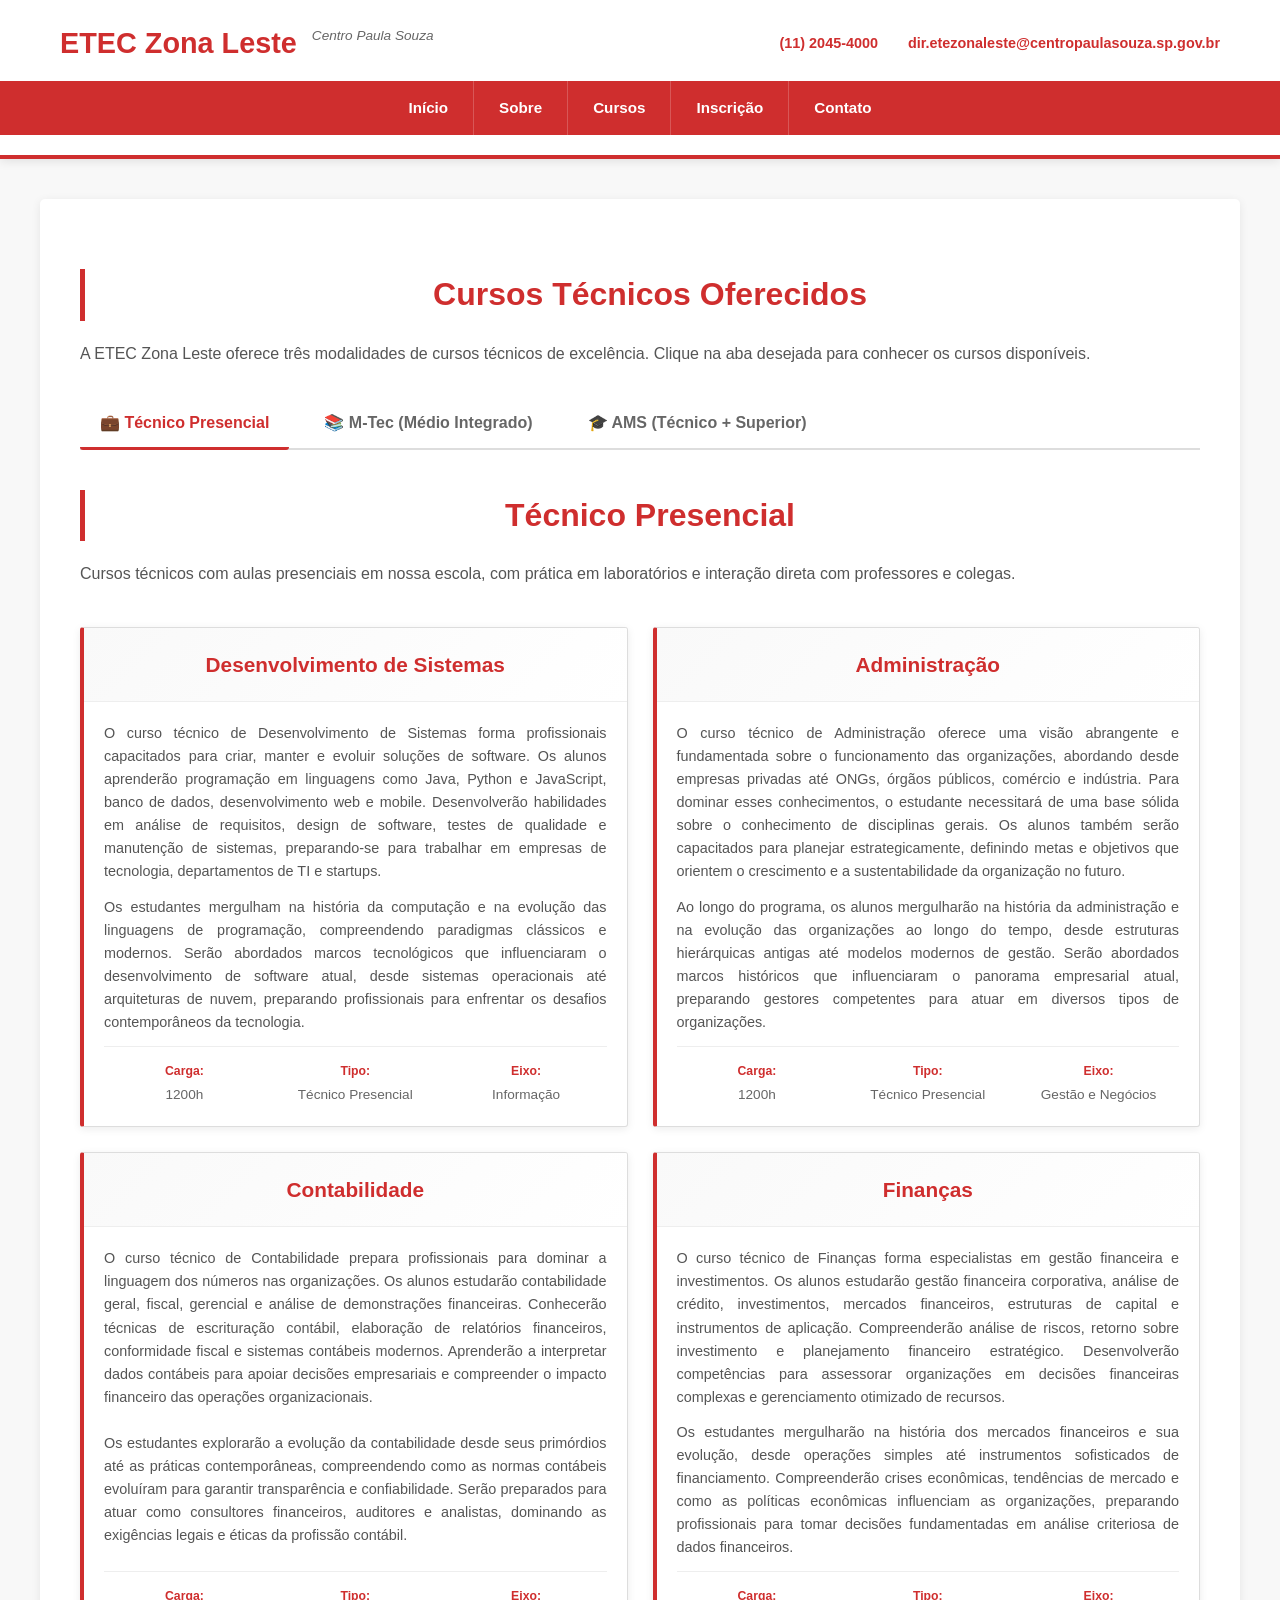
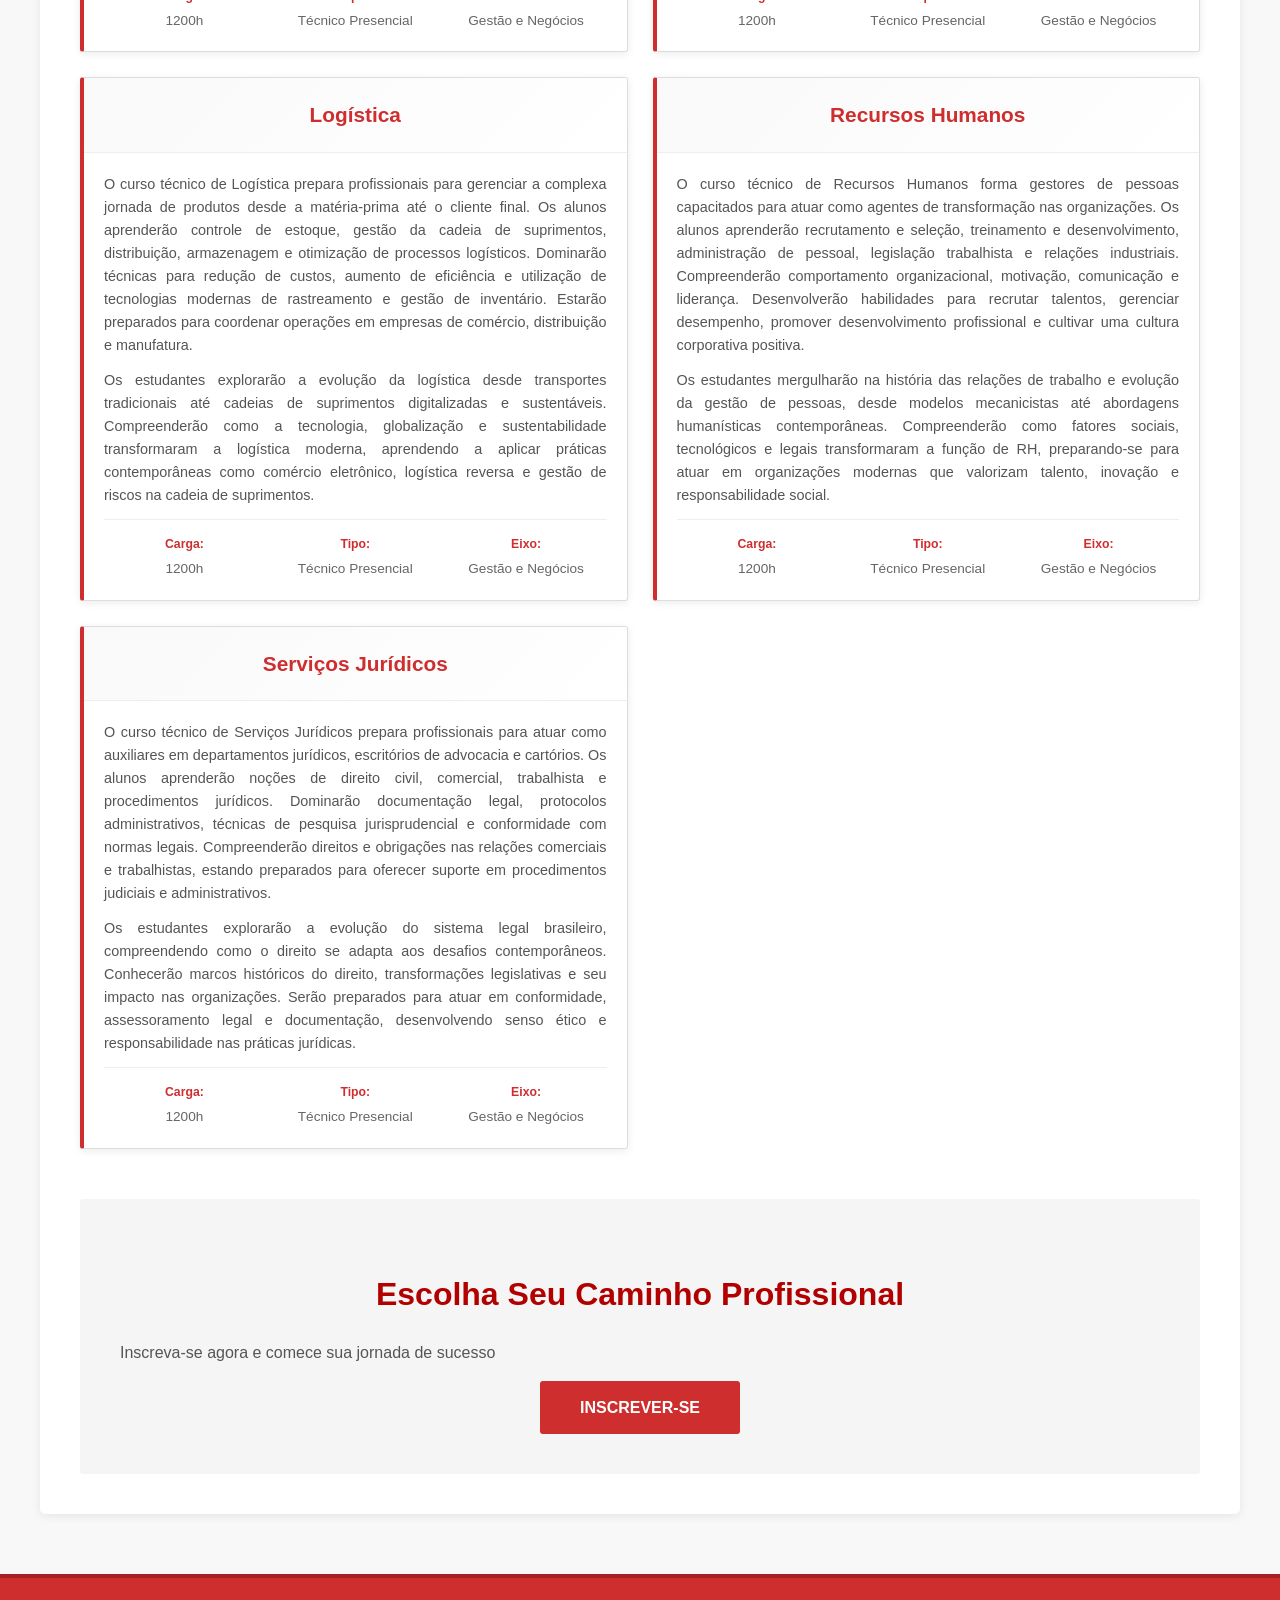
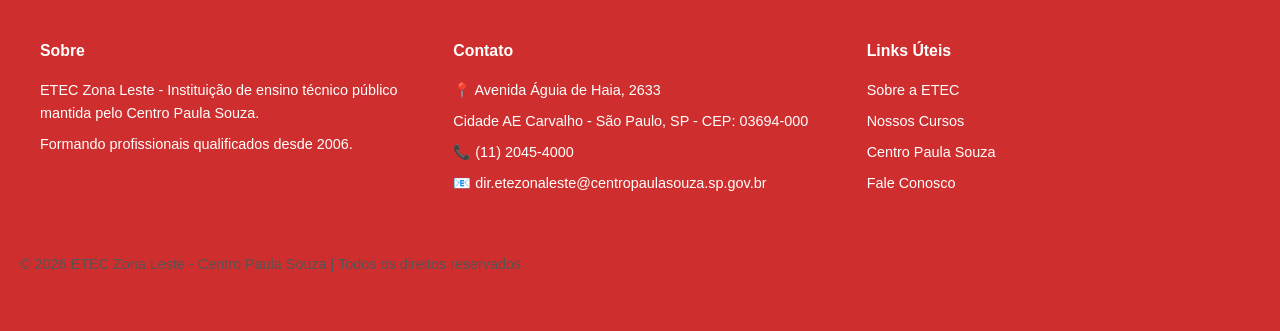
<file: cursos.html>
<!DOCTYPE html>
<html lang="pt-br">
<head>
    <meta charset="UTF-8">
    <meta name="viewport" content="width=device-width, initial-scale=1.0">
    <title>Cursos - ETEC Zona Leste</title>
    <link rel="stylesheet" href="style.css">
    <link rel="stylesheet" href="cursos.css">
</head>
<body>

<header>
    <div class="header-top">
        <div class="logo-section">
            <h1>ETEC Zona Leste</h1>
            <p>Centro Paula Souza</p>
        </div>
        <div class="header-contact">
            <span><a href="tel:+551120454000">(11) 2045-4000</a></span>
            <span><a href="mailto:dir.etezonaleste@centropaulasouza.sp.gov.br">dir.etezonaleste@centropaulasouza.sp.gov.br</a></span>
        </div>
    </div>
    <nav>
        <a href="index.html">Início</a>
        <a href="sobre.html">Sobre</a>
        
        <div class="nav-item">
            <a href="cursos.html">Cursos</a>
            <div class="dropdown-menu">
                <a href="cursos.html#tecnicos">Cursos Técnicos - Modalidade Presencial</a>
                <a href="cursos.html#mtec">Ensino Médio Integrado ao Técnico (M-Tec)</a>
                <a href="cursos.html#ams">Articulação dos Ensinos Médios - Técnico e Superior (AMS)</a>
            </div>
        </div>
        
        <a href="inscricao.php">Inscrição</a>
        <a href="contato.php">Contato</a>
    </nav>
</header>

<div class="container">
    <h2>Cursos Técnicos Oferecidos</h2>
    <p style="margin-bottom: 30px;">
        A ETEC Zona Leste oferece três modalidades de cursos técnicos de excelência. 
        Clique na aba desejada para conhecer os cursos disponíveis.
    </p>

    <!-- ===== ABAS DE NAVEGAÇÃO ===== -->
    <div class="tabs-container">
        <button class="tab-btn active" onclick="mostrarAba('presencial')">
            💼 Técnico Presencial
        </button>
        <button class="tab-btn" onclick="mostrarAba('mtec')">
            📚 M-Tec (Médio Integrado)
        </button>
        <button class="tab-btn" onclick="mostrarAba('ams')">
            🎓 AMS (Técnico + Superior)
        </button>
    </div>

    <!-- ===== ABA 1: TÉCNICO PRESENCIAL ===== -->
    <div id="presencial" class="tab-content active">
        <h2 id="tecnicos">Técnico Presencial</h2>
        <p style="margin-bottom: 40px;">
            Cursos técnicos com aulas presenciais em nossa escola, com prática em laboratórios 
            e interação direta com professores e colegas.
        </p>

        <div class="cursos-grid">
            <!-- Curso 1 -->
            <div class="curso-card">
                <div class="curso-header">
                    <h3>Desenvolvimento de Sistemas</h3>
                </div>
                <div class="curso-body">
                    <p>O curso técnico de Desenvolvimento de Sistemas forma profissionais capacitados para criar, manter e evoluir soluções de software. Os alunos aprenderão programação em linguagens como Java, Python e JavaScript, banco de dados, desenvolvimento web e mobile. Desenvolverão habilidades em análise de requisitos, design de software, testes de qualidade e manutenção de sistemas, preparando-se para trabalhar em empresas de tecnologia, departamentos de TI e startups.</p>
                    
                    <p>Os estudantes mergulham na história da computação e na evolução das linguagens de programação, compreendendo paradigmas clássicos e modernos. Serão abordados marcos tecnológicos que influenciaram o desenvolvimento de software atual, desde sistemas operacionais até arquiteturas de nuvem, preparando profissionais para enfrentar os desafios contemporâneos da tecnologia.</p>

                    <div class="info-compacta">
                        <span><strong>Carga:</strong> 1200h</span>
                        <span><strong>Tipo:</strong> Técnico Presencial</span>
                        <span><strong>Eixo:</strong> Informação</span>
                    </div>
                </div>
            </div>

            <!-- Curso 2 -->
            <div class="curso-card">
                <div class="curso-header">
                    <h3>Administração</h3>
                </div>
                <div class="curso-body">
                    <p>O curso técnico de Administração oferece uma visão abrangente e fundamentada sobre o funcionamento das organizações, abordando desde empresas privadas até ONGs, órgãos públicos, comércio e indústria. Para dominar esses conhecimentos, o estudante necessitará de uma base sólida sobre o conhecimento de disciplinas gerais. Os alunos também serão capacitados para planejar estrategicamente, definindo metas e objetivos que orientem o crescimento e a sustentabilidade da organização no futuro.</p>
                    
                    <p>Ao longo do programa, os alunos mergulharão na história da administração e na evolução das organizações ao longo do tempo, desde estruturas hierárquicas antigas até modelos modernos de gestão. Serão abordados marcos históricos que influenciaram o panorama empresarial atual, preparando gestores competentes para atuar em diversos tipos de organizações.</p>

                    <div class="info-compacta">
                        <span><strong>Carga:</strong> 1200h</span>
                        <span><strong>Tipo:</strong> Técnico Presencial</span>
                        <span><strong>Eixo:</strong> Gestão e Negócios</span>
                    </div>
                </div>
            </div>

            <!-- Curso 3 -->
            <div class="curso-card">
                <div class="curso-header">
                    <h3>Contabilidade</h3>
                </div>
                <div class="curso-body">
                    <p>O curso técnico de Contabilidade prepara profissionais para dominar a linguagem dos números nas organizações. Os alunos estudarão contabilidade geral, fiscal, gerencial e análise de demonstrações financeiras. Conhecerão técnicas de escrituração contábil, elaboração de relatórios financeiros, conformidade fiscal e sistemas contábeis modernos. Aprenderão a interpretar dados contábeis para apoiar decisões empresariais e compreender o impacto financeiro das operações organizacionais.</p>
                    
                    <p>Os estudantes explorarão a evolução da contabilidade desde seus primórdios até as práticas contemporâneas, compreendendo como as normas contábeis evoluíram para garantir transparência e confiabilidade. Serão preparados para atuar como consultores financeiros, auditores e analistas, dominando as exigências legais e éticas da profissão contábil.</p>

                    <div class="info-compacta">
                        <span><strong>Carga:</strong> 1200h</span>
                        <span><strong>Tipo:</strong> Técnico Presencial</span>
                        <span><strong>Eixo:</strong> Gestão e Negócios</span>
                    </div>
                </div>
            </div>

            <!-- Curso 4 -->
            <div class="curso-card">
                <div class="curso-header">
                    <h3>Finanças</h3>
                </div>
                <div class="curso-body">
                    <p>O curso técnico de Finanças forma especialistas em gestão financeira e investimentos. Os alunos estudarão gestão financeira corporativa, análise de crédito, investimentos, mercados financeiros, estruturas de capital e instrumentos de aplicação. Compreenderão análise de riscos, retorno sobre investimento e planejamento financeiro estratégico. Desenvolverão competências para assessorar organizações em decisões financeiras complexas e gerenciamento otimizado de recursos.</p>
                    
                    <p>Os estudantes mergulharão na história dos mercados financeiros e sua evolução, desde operações simples até instrumentos sofisticados de financiamento. Compreenderão crises econômicas, tendências de mercado e como as políticas econômicas influenciam as organizações, preparando profissionais para tomar decisões fundamentadas em análise criteriosa de dados financeiros.</p>

                    <div class="info-compacta">
                        <span><strong>Carga:</strong> 1200h</span>
                        <span><strong>Tipo:</strong> Técnico Presencial</span>
                        <span><strong>Eixo:</strong> Gestão e Negócios</span>
                    </div>
                </div>
            </div>

            <!-- Curso 5 -->
            <div class="curso-card">
                <div class="curso-header">
                    <h3>Logística</h3>
                </div>
                <div class="curso-body">
                    <p>O curso técnico de Logística prepara profissionais para gerenciar a complexa jornada de produtos desde a matéria-prima até o cliente final. Os alunos aprenderão controle de estoque, gestão da cadeia de suprimentos, distribuição, armazenagem e otimização de processos logísticos. Dominarão técnicas para redução de custos, aumento de eficiência e utilização de tecnologias modernas de rastreamento e gestão de inventário. Estarão preparados para coordenar operações em empresas de comércio, distribuição e manufatura.</p>
                    
                    <p>Os estudantes explorarão a evolução da logística desde transportes tradicionais até cadeias de suprimentos digitalizadas e sustentáveis. Compreenderão como a tecnologia, globalização e sustentabilidade transformaram a logística moderna, aprendendo a aplicar práticas contemporâneas como comércio eletrônico, logística reversa e gestão de riscos na cadeia de suprimentos.</p>

                    <div class="info-compacta">
                        <span><strong>Carga:</strong> 1200h</span>
                        <span><strong>Tipo:</strong> Técnico Presencial</span>
                        <span><strong>Eixo:</strong> Gestão e Negócios</span>
                    </div>
                </div>
            </div>

            <!-- Curso 6 -->
            <div class="curso-card">
                <div class="curso-header">
                    <h3>Recursos Humanos</h3>
                </div>
                <div class="curso-body">
                    <p>O curso técnico de Recursos Humanos forma gestores de pessoas capacitados para atuar como agentes de transformação nas organizações. Os alunos aprenderão recrutamento e seleção, treinamento e desenvolvimento, administração de pessoal, legislação trabalhista e relações industriais. Compreenderão comportamento organizacional, motivação, comunicação e liderança. Desenvolverão habilidades para recrutar talentos, gerenciar desempenho, promover desenvolvimento profissional e cultivar uma cultura corporativa positiva.</p>
                    
                    <p>Os estudantes mergulharão na história das relações de trabalho e evolução da gestão de pessoas, desde modelos mecanicistas até abordagens humanísticas contemporâneas. Compreenderão como fatores sociais, tecnológicos e legais transformaram a função de RH, preparando-se para atuar em organizações modernas que valorizam talento, inovação e responsabilidade social.</p>

                    <div class="info-compacta">
                        <span><strong>Carga:</strong> 1200h</span>
                        <span><strong>Tipo:</strong> Técnico Presencial</span>
                        <span><strong>Eixo:</strong> Gestão e Negócios</span>
                    </div>
                </div>
            </div>

            <!-- Curso 7 -->
            <div class="curso-card">
                <div class="curso-header">
                    <h3>Serviços Jurídicos</h3>
                </div>
                <div class="curso-body">
                    <p>O curso técnico de Serviços Jurídicos prepara profissionais para atuar como auxiliares em departamentos jurídicos, escritórios de advocacia e cartórios. Os alunos aprenderão noções de direito civil, comercial, trabalhista e procedimentos jurídicos. Dominarão documentação legal, protocolos administrativos, técnicas de pesquisa jurisprudencial e conformidade com normas legais. Compreenderão direitos e obrigações nas relações comerciais e trabalhistas, estando preparados para oferecer suporte em procedimentos judiciais e administrativos.</p>
                    
                    <p>Os estudantes explorarão a evolução do sistema legal brasileiro, compreendendo como o direito se adapta aos desafios contemporâneos. Conhecerão marcos históricos do direito, transformações legislativas e seu impacto nas organizações. Serão preparados para atuar em conformidade, assessoramento legal e documentação, desenvolvendo senso ético e responsabilidade nas práticas jurídicas.</p>

                    <div class="info-compacta">
                        <span><strong>Carga:</strong> 1200h</span>
                        <span><strong>Tipo:</strong> Técnico Presencial</span>
                        <span><strong>Eixo:</strong> Gestão e Negócios</span>
                    </div>
                </div>
            </div>
        </div>
    </div>

    <!-- ===== ABA 2: M-TEC ===== -->
    <div id="mtec" class="tab-content">
        <h2 id="mtec">Ensino Médio Integrado ao Técnico (M-Tec)</h2>
        <p style="margin-bottom: 40px;">
            Programa que integra o Ensino Médio com a formação técnica em um só programa, 
            com diploma duplo (Ensino Médio + Técnico).
        </p>

        <div class="cursos-grid">
            <!-- M-Tec 1 -->
            <div class="curso-card">
                <div class="curso-header">
                    <h3>Desenvolvimento de Sistemas</h3>
                </div>
                <div class="curso-body">
                    <p>O programa integra o Ensino Médio completo com formação técnica em Desenvolvimento de Sistemas. Os alunos cursam disciplinas de Português, Matemática, História, Geografia e demais componentes curriculares junto com disciplinas técnicas de Programação, Banco de Dados e Desenvolvimento Web/Mobile. A integração oferece base sólida em conhecimentos gerais enquanto desenvolve competências técnicas especializadas em linguagens como Java, Python e JavaScript.</p>
                    
                    <p>Os estudantes têm formação integrada que prepara não apenas para o mercado de trabalho, mas também para continuar em estudos superiores. Ao final, recebem Diploma de Ensino Médio e Certificado Técnico, saindo com dupla qualificação e prontos para atuar como desenvolvedores ou continuar em cursos superiores de tecnologia.</p>

                    <div class="info-compacta">
                        <span><strong>Carga:</strong> 1800h</span>
                        <span><strong>Tipo:</strong> M-Tec</span>
                        <span><strong>Eixo:</strong> Informação</span>
                    </div>
                </div>
            </div>

            <!-- M-Tec 2 -->
            <div class="curso-card">
                <div class="curso-header">
                    <h3>Administração</h3>
                </div>
                <div class="curso-body">
                    <p>O programa integra o Ensino Médio com Gestão Empresarial, Finanças e Planejamento Estratégico. Os alunos estudam disciplinas obrigatórias de formação geral junto com matérias técnicas de administração. Desenvolvem uma visão abrangente sobre o funcionamento das organizações, compreendendo estruturas hierárquicas, modelos modernos de gestão e marcos históricos que influenciaram o panorama empresarial. A formação integrada oferece base forte em humanidades e exatas, essencial para gestores.</p>
                    
                    <p>Os estudantes vivenciam uma formação equilibrada entre conhecimento técnico em gestão e educação geral humanística. Compreenderão como fatores históricos, sociais, culturais e econômicos influenciam as organizações. Ao concluir, recebem Diploma de Ensino Médio e Certificado Técnico, preparados tanto para trabalhar quanto para prosseguir em educação superior na área de gestão.</p>

                    <div class="info-compacta">
                        <span><strong>Carga:</strong> 1800h</span>
                        <span><strong>Tipo:</strong> M-Tec</span>
                        <span><strong>Eixo:</strong> Gestão e Negócios</span>
                    </div>
                </div>
            </div>

            <!-- M-Tec 3 -->
            <div class="curso-card">
                <div class="curso-header">
                    <h3>Recursos Humanos</h3>
                </div>
                <div class="curso-body">
                    <p>O programa integra o Ensino Médio com Gestão de Pessoas, Recrutamento e Desenvolvimento. Os alunos cursam disciplinas de formação geral junto com matérias técnicas de RH, desenvolvendo compreensão profunda do comportamento organizacional, motivação, comunicação e liderança. Integram conhecimentos de humanidades, história e sociologia com técnicas modernas de gestão de pessoas, formando especialistas que entendem tanto aspectos humanos quanto processos administrativos.</p>
                    
                    <p>Os estudantes desenvolvem senso crítico sobre questões de trabalho, direitos humanos e responsabilidade social nas organizações. Compreenderão aspectos legais, éticos e psicológicos da administração de pessoas. Ao concluir, recebem Diploma de Ensino Médio e Certificado Técnico, tornando-se profissionais qualificados para atuar em gestão de pessoas ou prosseguir em cursos superiores na área.</p>

                    <div class="info-compacta">
                        <span><strong>Carga:</strong> 1800h</span>
                        <span><strong>Tipo:</strong> M-Tec</span>
                        <span><strong>Eixo:</strong> Gestão e Negócios</span>
                    </div>
                </div>
            </div>

            <!-- M-Tec 4 -->
            <div class="curso-card">
                <div class="curso-header">
                    <h3>Logística</h3>
                </div>
                <div class="curso-body">
                    <p>O programa integra o Ensino Médio com Supply Chain, Estoque e Gestão de Distribuição. Os alunos estudam disciplinas de formação geral junto com matérias técnicas de logística, desenvolvendo competências em planejamento, execução e otimização de processos. Integram conhecimentos de matemática, física e estatística com técnicas modernas de logística, compreendendo o fluxo completo de materiais desde o fornecedor até o cliente.</p>
                    
                    <p>Os estudantes desenvolvem pensamento sistemático e crítico sobre operações logísticas, sustentabilidade e impacto ambiental. Entendem tecnologias de rastreamento, sistemas de informação e práticas contemporâneas em cadeia de suprimentos. Ao concluir, recebem Diploma de Ensino Médio e Certificado Técnico, preparados para liderar operações logísticas ou prosseguir em educação superior na área.</p>

                    <div class="info-compacta">
                        <span><strong>Carga:</strong> 1800h</span>
                        <span><strong>Tipo:</strong> M-Tec</span>
                        <span><strong>Eixo:</strong> Gestão e Negócios</span>
                    </div>
                </div>
            </div>
        </div>
    </div>

    <!-- ===== ABA 3: AMS ===== -->
    <div id="ams" class="tab-content">
        <h2 id="ams">Articulação dos Ensinos Médios - Técnico e Superior (AMS)</h2>
        <p style="margin-bottom: 40px;">
            Programa que articula o ensino técnico com cursos superiores de tecnologia, 
            permitindo redução de tempo e aproveitamento de disciplinas cursadas.
        </p>

        <div class="cursos-grid">
            <!-- AMS 1 -->
            <div class="curso-card">
                <div class="curso-header">
                    <h3>Desenvolvimento de Sistemas (Matutino)</h3>
                </div>
                <div class="curso-body">
                    <p><strong>Etapa Técnica:</strong> O aluno completa a formação técnica em Desenvolvimento de Sistemas, aprendendo programação, banco de dados, desenvolvimento web e mobile. Desenvolve soluções práticas, cria portfólio profissional e pode atuar como desenvolvedor técnico. <strong>Etapa Superior:</strong> Prossegue para o curso superior de Análise e Desenvolvimento de Sistemas, aproveitando as disciplinas técnicas já cursadas, reduzindo o tempo total de formação.</p>
                    
                    <p>O programa permite que o aluno entre no mercado de trabalho, acumulando experiência profissional, e posteriormente formalize sua qualificação superior. O aproveitamento de disciplinas técnicas no curso superior reduz significativamente o tempo total de formação. Forma profissionais altamente qualificados em desenvolvimento de software com experiência prática consolidada.</p>

                    <div class="info-compacta">
                        <span><strong>Carga:</strong> 2400h</span>
                        <span><strong>Tipo:</strong> AMS</span>
                        <span><strong>Eixo:</strong> Informação</span>
                    </div>
                </div>
            </div>

            <!-- AMS 2 -->
            <div class="curso-card">
                <div class="curso-header">
                    <h3>Recursos Humanos (Vespertino)</h3>
                </div>
                <div class="curso-body">
                    <p><strong>Etapa Técnica:</strong> O aluno completa formação técnica em Recursos Humanos, aprendendo legislação trabalhista, processos de RH, recrutamento, seleção e desenvolvimento organizacional. Acumula experiência prática em gestão de pessoas. <strong>Etapa Superior:</strong> Prossegue para o curso superior de Gestão de Recursos Humanos, aproveitando disciplinas da formação técnica, acelerando sua qualificação.</p>
                    
                    <p>O programa forma especialista em RH com conhecimento teórico sólido e experiência prática consolidada. O aluno atua profissionalmente durante a formação técnica, ganhando experiência real em gestão de pessoas, e posteriormente formaliza sua qualificação superior. O aproveitamento de disciplinas reduz o tempo total e cria um profissional altamente qualificado em Gestão de Recursos Humanos.</p>

                    <div class="info-compacta">
                        <span><strong>Carga:</strong> 2400h</span>
                        <span><strong>Tipo:</strong> AMS</span>
                        <span><strong>Eixo:</strong> Gestão e Negócios</span>
                    </div>
                </div>
            </div>
        </div>
    </div>

    <!-- ===== CHAMADA PARA AÇÃO ===== -->
    <section style="text-align: center; margin-top: 50px; background: #f5f5f5; padding: 40px; border-radius: 3px;">
        <h2 style="color: #B20000; border: none; padding: 0;">Escolha Seu Caminho Profissional</h2>
        <p>Inscreva-se agora e comece sua jornada de sucesso</p>
        <a href="inscricao.php" class="btn" style="padding: 14px 40px; font-size: 1em;">INSCREVER-SE</a>
    </section>
</div>

<footer>
    <div class="footer-content">
        <div class="footer-section">
            <h3>Sobre</h3>
            <p>ETEC Zona Leste - Instituição de ensino técnico público mantida pelo Centro Paula Souza.</p>
            <p>Formando profissionais qualificados desde 2006.</p>
        </div>

        <div class="footer-section">
            <h3>Contato</h3>
            <p>📍 Avenida Águia de Haia, 2633</p>
            <p>Cidade AE Carvalho - São Paulo, SP - CEP: 03694-000</p>
            <p>📞 <a href="tel:+551120454000">(11) 2045-4000</a></p>
            <p>📧 <a href="mailto:dir.etezonaleste@centropaulasouza.sp.gov.br">dir.etezonaleste@centropaulasouza.sp.gov.br</a></p>
        </div>

        <div class="footer-section">
            <h3>Links Úteis</h3>
            <p><a href="sobre.html">Sobre a ETEC</a></p>
            <p><a href="cursos.html">Nossos Cursos</a></p>
            <p><a href="https://www.cps.sp.gov.br" target="_blank">Centro Paula Souza</a></p>
            <p><a href="contato.php">Fale Conosco</a></p>
        </div>
    </div>
    
    <div class="footer-bottom">
        <p>© 2026 ETEC Zona Leste - Centro Paula Souza | Todos os direitos reservados</p>
    </div>
</footer>

<script src="cursos.js"></script>
</body>
</html>
</file>
<file: style.css>
* {
    margin: 0;
    padding: 0;
    box-sizing: border-box;
}

body {
    font-family: 'Verdana', 'Segoe UI', Arial, sans-serif;
    background: #f8f8f8;
    color: #333;
    line-height: 1.6;
}

/* ===== HEADER ===== */
header {
    background: white;
    border-bottom: 4px solid #cf2e2e;
    padding: 20px 0;
    box-shadow: 0 2px 10px rgba(0,0,0,0.1);
    position: sticky;
    top: 0;
    z-index: 100;
}

.header-top {
    display: flex;
    justify-content: space-between;
    align-items: center;
    max-width: 1200px;
    margin: 0 auto;
    padding: 0 20px;
    margin-bottom: 15px;
}

.logo-section {
    display: flex;
    align-items: center;
    gap: 15px;
}

.logo-section h1 {
    color: #cf2e2e;
    font-size: 1.8em;
    font-weight: bold;
}

.logo-section p {
    color: #666;
    font-size: 0.85em;
    font-style: italic;
}

.header-contact {
    display: flex;
    gap: 30px;
    font-size: 0.9em;
}

.header-contact a {
    color: #cf2e2e;
    text-decoration: none;
    font-weight: 600;
    transition: 0.3s ease;
}

.header-contact a:hover {
    color: #a71f1f;
}

/* ===== NAVEGAÇÃO ===== */
nav {
    background: #cf2e2e;
    display: flex;
    justify-content: center;
    gap: 0;
}

nav a {
    color: white;
    text-decoration: none;
    font-weight: 600;
    padding: 15px 25px;
    transition: 0.3s ease;
    border-right: 1px solid rgba(255,255,255,0.2);
    font-size: 0.95em;
}

nav a:last-child {
    border-right: none;
}

nav a:hover {
    background: #a71f1f;
    padding: 15px 25px;
}

/* ===== CONTAINER ===== */
.container {
    max-width: 1200px;
    margin: 40px auto;
    background: white;
    padding: 40px;
    border-radius: 5px;
    box-shadow: 0 2px 10px rgba(0,0,0,0.08);
    text-align: center;
}

/* ===== TEXTOS ===== */
h1 {
    color: #333;
    margin-top: 0;
}

h2 {
    color: #cf2e2e;
    font-size: 2em;
    margin: 30px 0 20px 0;
    border-left: 5px solid #cf2e2e;
    padding-left: 15px;
}

h3 {
    color: #333;
    font-size: 1.3em;
    margin: 20px 0 10px 0;
}

p {
    color: #555;
    margin-bottom: 15px;
    text-align: justify;
}

/* ===== FORMULÁRIOS ===== */
form label {
    font-weight: 600;
    display: block;
    margin-top: 15px;
    color: #333;
    font-size: 0.95em;
}

form input, 
form textarea,
form select {
    width: 100%;
    padding: 12px 15px;
    margin-top: 8px;
    margin-bottom: 20px;
    border: 1px solid #ccc;
    border-radius: 3px;
    font-size: 0.95em;
    font-family: 'Verdana', Arial, sans-serif;
    transition: 0.3s ease;
}

form input:focus, 
form textarea:focus,
form select:focus {
    border: 2px solid #cf2e2e;
    outline: none;
    background: #fafafa;
}

/* ===== BOTÕES ===== */
button, .btn {
    background: #cf2e2e;
    color: white;
    border: none;
    padding: 12px 30px;
    border-radius: 3px;
    cursor: pointer;
    font-weight: bold;
    font-size: 0.95em;
    transition: 0.3s ease;
    display: inline-block;
    text-decoration: none;
    text-align: center;
    font-family: 'Verdana', Arial, sans-serif;
}

button:hover, .btn:hover {
    background: #a71f1f;
    box-shadow: 0 4px 10px rgba(0,0,0,0.15);
}

button:active {
    transform: translateY(1px);
}

button[type="reset"] {
    background: #666;
    margin-left: 10px;
}

/* ===== CARDS ===== */
.card {
    background: white;
    padding: 20px;
    border-left: 4px solid #cf2e2e;
    border-radius: 3px;
    margin: 20px 0;
    box-shadow: 0 2px 8px rgba(0,0,0,0.08);
    transition: 0.3s ease;
}

.card:hover {
    box-shadow: 0 4px 15px rgba(0,0,0,0.12);
}

.card h3 {
    color: #cf2e2e;
    margin-top: 0;
}

/* ===== BANNER ===== */
.banner {
    text-align: center;
    padding: 80px 40px;
    background: linear-gradient(135deg, #cf2e2e 0%, #a71f1f 100%);
    color: white;
    border-radius: 3px;
    margin-bottom: 40px;
}

.banner h2 {
    color: white;
    border: none;
    padding: 0;
    font-size: 2.5em;
    margin-bottom: 15px;
}

.banner p {
    color: #fff;
    font-size: 1.2em;
    margin-bottom: 25px;
}

/* ===== FOOTER ===== */
footer {
    background: #cf2e2e;
    color: white;
    padding: 40px 20px;
    margin-top: 60px;
    font-size: 0.9em;
    border-top: 4px solid #a71f1f;
}

.footer-content {
    max-width: 1200px;
    margin: 0 auto;
    display: grid;
    grid-template-columns: 1fr 1fr 1fr;
    gap: 40px;
}

.footer-section h3 {
    color: #ffffff;
    margin-bottom: 15px;
    font-size: 1.1em;
    font-weight: bold;
}

.footer-section p {
    margin-bottom: 8px;
    color: #fff;
    text-align: left;
}

.footer-section a {
    color: #fff;
    text-decoration: none;
    transition: 0.3s;
}

.footer-section a:hover {
    text-decoration: underline;
    color: #ffe6e6;
}

.footer-bottom {
    text-align: center;
    margin-top: 30px;
    padding-top: 20px;
    border-top: 1px solid rgba(#fff);
    color: #fff;
}

/* ===== GRID RESPONSIVO ===== */
.cursos-grid,
.form-grid,
.sobre-grid {
    display: grid;
    gap: 20px;
}

.cursos-grid {
    grid-template-columns: repeat(2, 1fr);
}

.form-grid {
    grid-template-columns: repeat(2, 1fr);
}

.sobre-grid {
    grid-template-columns: repeat(3, 1fr);
}

.full {
    grid-column: span 2;
}

/* ===== MENSAGENS ===== */
.msg-sucesso {
    background: #d4edda;
    border: 1px solid #c3e6cb;
    border-left: 4px solid #28a745;
    color: #155724;
    padding: 15px;
    border-radius: 3px;
    margin: 20px 0;
    display: none;
    animation: slideIn 0.5s ease;
}

@keyframes slideIn {
    from {
        opacity: 0;
        transform: translateY(-20px);
    }
    to {
        opacity: 1;
        transform: translateY(0);
    }
}

/* ===== MENU DROPDOWN CURSOS ===== */
.nav-item {
    position: relative;
    display: flex;
    align-items: center;
}

.nav-item > a {
    color: white;
    text-decoration: none;
    font-weight: 600;
    padding: 15px 25px;
    transition: 0.3s ease;
    border-right: 1px solid rgba(255,255,255,0.2);
    font-size: 0.95em;
}

.nav-item > a:hover {
    background: #a71f1f;
}

.dropdown-menu {
    display: none;
    position: absolute;
    top: 100%;
    left: 0;
    background: white;
    border: 1px solid #ddd;
    border-top: 3px solid #cf2e2e;
    border-radius: 3px;
    min-width: 300px;
    box-shadow: 0 8px 20px rgba(0,0,0,0.15);
    z-index: 1000;
    animation: slideDown 0.3s ease;
}

@keyframes slideDown {
    from {
        opacity: 0;
        transform: translateY(-10px);
    }
    to {
        opacity: 1;
        transform: translateY(0);
    }
}

.nav-item:hover .dropdown-menu {
    display: block;
}

.dropdown-menu a {
    display: flex;
    align-items: center;
    justify-content: space-between;
    padding: 12px 20px;
    color: #f5f5f5;
    text-decoration: none;
    font-weight: 500;
    border-bottom: 1px solid #f0f0f0;
    transition: 0.3s ease;
}

.dropdown-menu a:last-child {
    border-bottom: none;
}

.dropdown-menu a:hover {
    background: #f5f5f5;
    color: #cf2e2e;
    padding-left: 25px;
}

.dropdown-menu a::after {
    content: "›";
    color: #cf2e2e;
    font-weight: bold;
    font-size: 1.2em;
}

/* ===== RESPONSIVO ===== */
@media (max-width: 1000px) {
    .header-top {
        flex-direction: column;
        gap: 15px;
        text-align: center;
    }

    .header-contact {
        justify-content: center;
        flex-wrap: wrap;
    }

    .container {
        margin: 20px;
        padding: 30px;
    }
}

@media (max-width: 768px) {
    nav {
        flex-wrap: wrap;
    }

    nav a {
        padding: 12px 15px;
        font-size: 0.85em;
        flex: 1;
        text-align: center;
        border-right: none;
    }

    .cursos-grid,
    .form-grid,
    .sobre-grid {
        grid-template-columns: 1fr;
    }

    .full {
        grid-column: span 1;
    }

    .footer-content {
        grid-template-columns: 1fr;
        gap: 20px;
    }

    .banner {
        padding: 50px 20px;
    }

    .banner h2 {
        font-size: 1.8em;
    }

    h2 {
        font-size: 1.5em;
    }
}

@media (max-width: 600px) {
    .logo-section {
        gap: 10px;
    }

    .logo-section h1 {
        font-size: 1.3em;
    }

    .header-contact {
        gap: 15px;
        font-size: 0.8em;
    }

    .container {
        padding: 20px;
    }

    nav a {
        padding: 10px 10px;
    }
}
</file>
<file: cursos.css>
/* ===== ABAS ===== */
.tabs-container {
    display: flex;
    gap: 15px;
    margin-bottom: 40px;
    border-bottom: 2px solid #ddd;
    flex-wrap: wrap;
}

.tab-btn {
    background: none;
    border: none;
    padding: 15px 20px;
    font-size: 1em;
    font-weight: 600;
    color: #666;
    cursor: pointer;
    transition: 0.3s ease;
    border-bottom: 3px solid transparent;
    position: relative;
    bottom: -2px;
}

.tab-btn:hover {
    color: #cf2e2e;
}

.tab-btn.active {
    color: #cf2e2e;
    border-bottom-color: #cf2e2e;
}

/* ===== CONTEÚDO DAS ABAS ===== */
.tab-content {
    display: none;
    animation: fadeIn 0.4s ease;
}

.tab-content.active {
    display: block;
}

@keyframes fadeIn {
    from {
        opacity: 0;
    }
    to {
        opacity: 1;
    }
}

/* ===== GRID DE CURSOS ===== */
.cursos-grid {
    display: grid;
    grid-template-columns: repeat(2, 1fr);
    gap: 25px;
    margin-bottom: 40px;
}

/* ===== CARDS DE CURSOS EXPANSÍVEIS ===== */
.curso-card {
    background: white;
    border: 1px solid #ddd;
    border-left: 4px solid #cf2e2e;
    border-radius: 3px;
    overflow: hidden;
    transition: 0.3s ease;
    cursor: pointer;
    box-shadow: 0 2px 8px rgba(0,0,0,0.08);
    display: flex;
    flex-direction: column;
    height: 100%;
}

.curso-card:hover {
    transform: translateY(-8px);
    box-shadow: 0 8px 20px rgba(0,0,0,0.15);
    border-left-width: 6px;
}

.curso-header {
    background: linear-gradient(135deg, #f9f9f9, #fff);
    padding: 20px;
    border-bottom: 1px solid #eee;
}

.curso-header h3 {
    color: #cf2e2e;
    margin: 0;
    font-size: 1.3em;
}

.curso-body {
    padding: 20px;
    color: #555;
    line-height: 1.6;
    flex-grow: 1;
    display: flex;
    flex-direction: column;
}

.curso-body p {
    margin-bottom: 12px;
    font-size: 0.9em;
    text-align: justify;
    flex-grow: 1;
}

.curso-body strong {
    color: #333;
}

.curso-body ul {
    margin-left: 20px;
    padding: 0;
}

.curso-body li {
    margin-bottom: 8px;
    font-size: 0.9em;
}

/* ===== INFORMAÇÕES COMPACTAS ===== */
.info-compacta {
    display: grid;
    grid-template-columns: 1fr 1fr 1fr;
    gap: 10px;
    margin-top: auto;
    padding-top: 15px;
    border-top: 1px solid #eee;
}

.info-compacta span {
    display: flex;
    flex-direction: column;
    align-items: center;
    text-align: center;
    font-size: 0.85em;
    color: #666;
}

.info-compacta strong {
    color: #cf2e2e;
    font-size: 0.9em;
    display: block;
    margin-bottom: 3px;
}

/* ===== RESPONSIVO ===== */
@media (max-width: 1000px) {
    .cursos-grid {
        grid-template-columns: 1fr;
    }
}

@media (max-width: 768px) {
    .tabs-container {
        flex-direction: column;
        border-bottom: none;
    }

    .tab-btn {
        border-bottom: 3px solid #ddd;
        bottom: 0;
        text-align: left;
    }

    .tab-btn.active {
        border-bottom-color: #cf2e2e;
    }

    .cursos-grid {
        grid-template-columns: 1fr;
        gap: 20px;
    }
}

@media (max-width: 600px) {
    .tab-btn {
        padding: 12px 15px;
        font-size: 0.9em;
    }

    .curso-header {
        padding: 15px;
    }

    .curso-header h3 {
        font-size: 1.1em;
    }

    .curso-body {
        padding: 15px;
    }

    .curso-body p {
        font-size: 0.85em;
    }

    .info-compacta {
        grid-template-columns: 1fr;
        gap: 8px;
    }

    .info-compacta span {
        font-size: 0.8em;
    }
}
</file>
